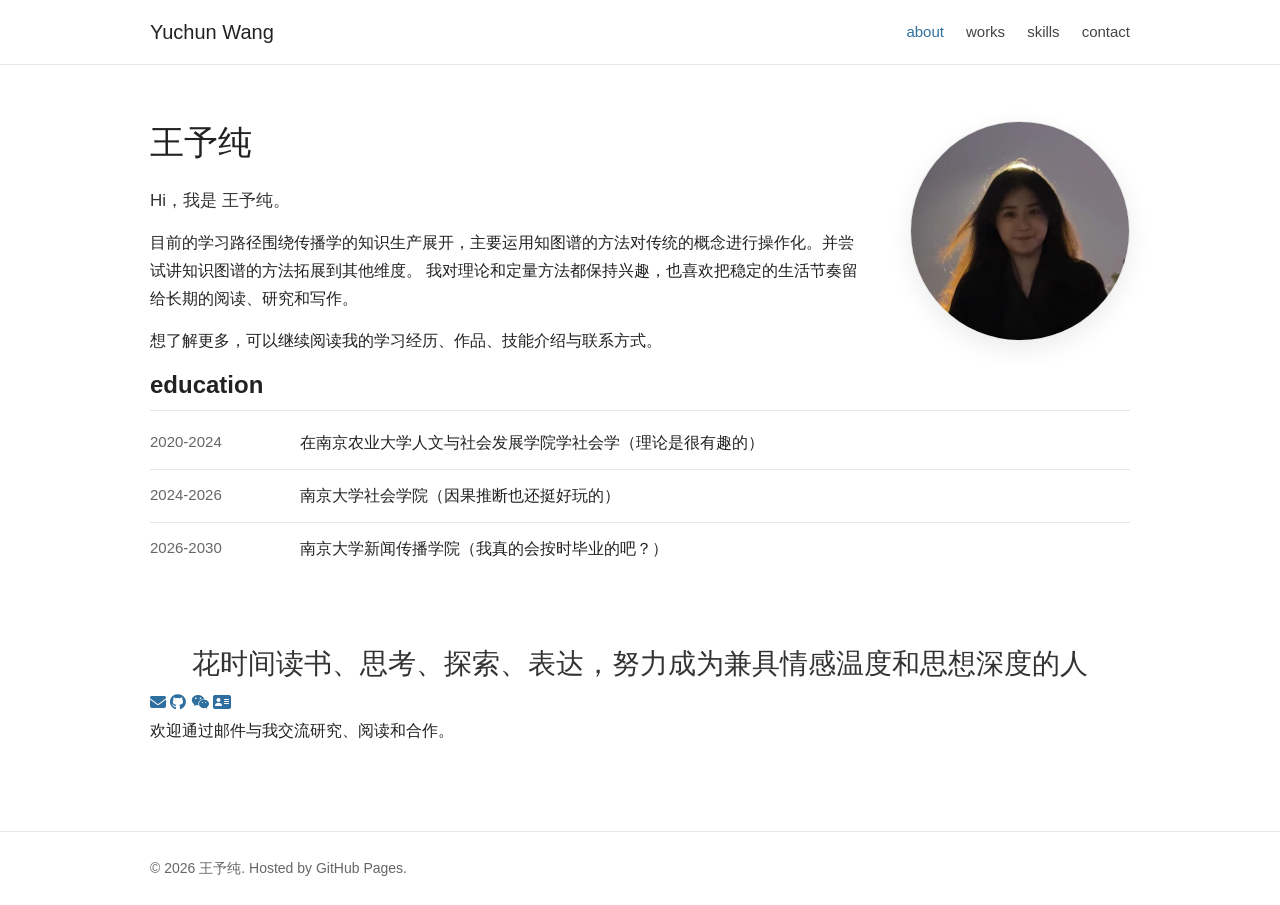
<file: index.html>
﻿<!DOCTYPE html>
<html lang="zh-CN">
<head>
  <meta charset="UTF-8">
  <meta name="viewport" content="width=device-width, initial-scale=1.0">
  <title>王予纯</title>
  <link rel="stylesheet" href="styles.css">
  <link rel="stylesheet"
  href="https://cdnjs.cloudflare.com/ajax/libs/font-awesome/6.7.2/css/all.min.css">
</head>
<body>
  <header class="site-header">
    <nav class="nav-wrap" aria-label="页面导航">
      <a class="brand" href="index.html">Yuchun Wang</a>
      <ul class="nav-links">
        <li><a class="active" href="index.html">about</a></li>
        <li><a href="works.html">works</a></li>
        <li><a href="skills.html">skills</a></li>
        <li><a href="contact.html">contact</a></li>
      </ul>
    </nav>
  </header>

  <main>
    <section class="about-grid">
      <div>
        <h1>王予纯</h1>
        <p class="lead">Hi，我是 王予纯。</p>
        <p>目前的学习路径围绕传播学的知识生产展开，主要运用知图谱的方法对传统的概念进行操作化。并尝试讲知识图谱的方法拓展到其他维度。
          我对理论和定量方法都保持兴趣，也喜欢把稳定的生活节奏留给长期的阅读、研究和写作。</p>
        
        <p>想了解更多，可以继续阅读我的学习经历、作品、技能介绍与联系方式。</p>
      </div>
      <img class="profile-photo" src="头像.jpg" alt="王予纯头像">
    </section>

    <section>
      <h2 class="education-title">education</h2>
      <ul class="timeline">
        <li>
          <span class="date">2020-2024</span>
          <span>在南京农业大学人文与社会发展学院学社会学（理论是很有趣的）</span>
        </li>
        <li>
          <span class="date">2024-2026</span>
          <span>南京大学社会学院（因果推断也还挺好玩的）</span>
        </li>
        <li>
          <span class="date">2026-2030</span>
          <span>南京大学新闻传播学院（我真的会按时毕业的吧？）</span>
        </li>
      </ul>
    </section>

    <p class="motto">花时间读书、思考、探索、表达，努力成为兼具情感温度和思想深度的人</p>
  <section class="social-contact" aria-label="联系方式">
  <div class="contact-icons">
    <a
      href="mailto:1520395201@qq.com"
      aria-label="发送邮件"
      title="Email"
    >
      <i class="fa-solid fa-envelope"></i>
    </a>

    <a
      href="https://github.com/mythoswang"
      target="_blank"
      rel="noopener noreferrer"
      aria-label="访问 GitHub"
      title="GitHub"
    >
      <i class="fa-brands fa-github"></i>
    </a>

    <a
      href="contact.html"
      aria-label="查看微信等联系方式"
      title="WeChat"
    >
      <i class="fa-brands fa-weixin"></i>
    </a>

    <a
      href="contact.html"
      aria-label="查看完整联系方式"
      title="Contact"
    >
      <i class="fa-solid fa-address-card"></i>
    </a>
  </div>

  <p class="contact-note">
    欢迎通过邮件与我交流研究、阅读和合作。
  </p>
</section>
  </main>

  <footer class="site-footer">
    <div class="footer-inner">© 2026 王予纯. Hosted by GitHub Pages.</div>
  </footer>
</body>
</html>
</file>
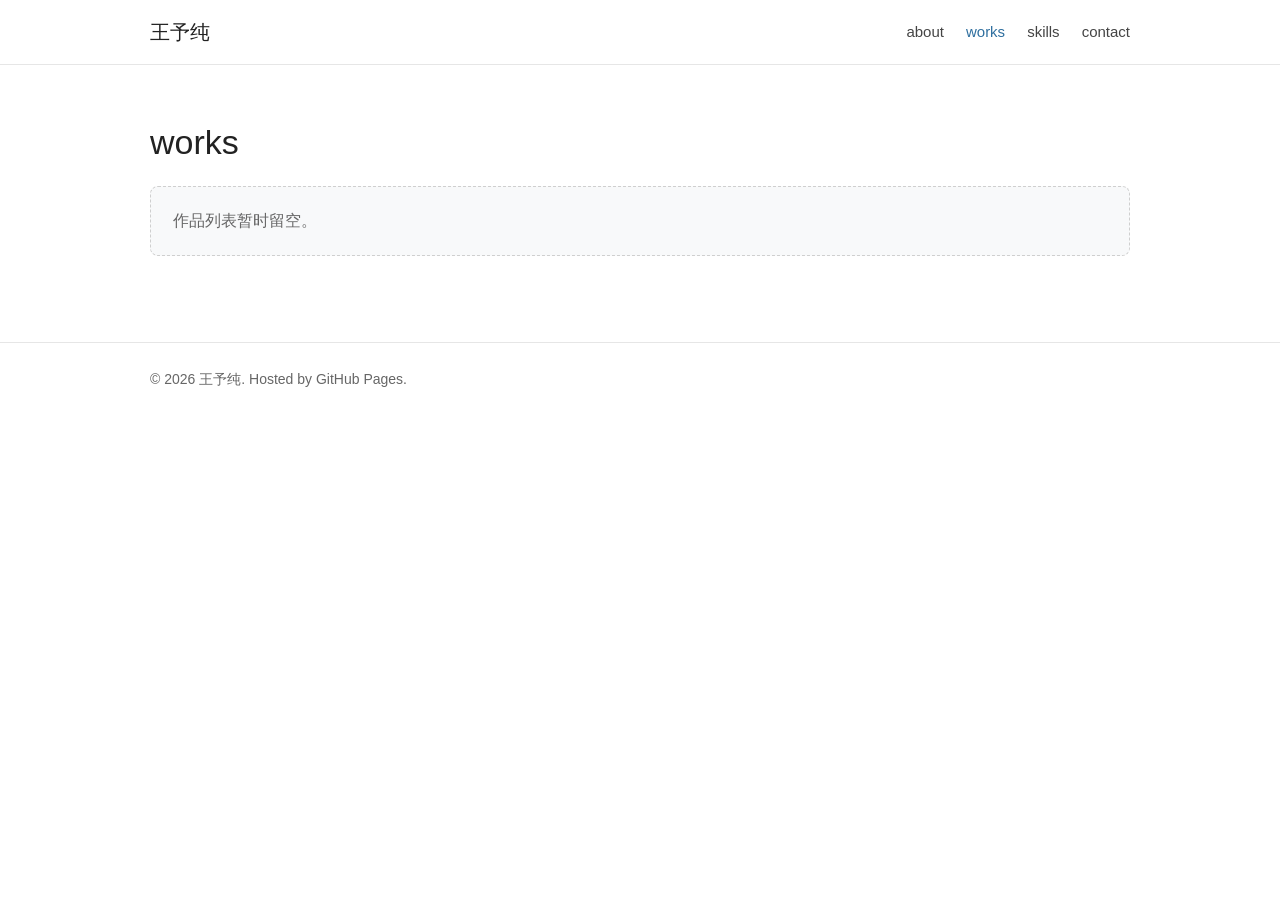
<file: works.html>
﻿<!DOCTYPE html>
<html lang="zh-CN">
<head>
  <meta charset="UTF-8">
  <meta name="viewport" content="width=device-width, initial-scale=1.0">
  <title>works | 王予纯</title>
  <link rel="stylesheet" href="styles.css">
</head>
<body>
  <header class="site-header">
    <nav class="nav-wrap" aria-label="页面导航">
      <a class="brand" href="index.html">王予纯</a>
      <ul class="nav-links">
        <li><a href="index.html">about</a></li>
        <li><a class="active" href="works.html">works</a></li>
        <li><a href="skills.html">skills</a></li>
        <li><a href="contact.html">contact</a></li>
      </ul>
    </nav>
  </header>

  <main>
    <h1>works</h1>
    <p class="works-note">作品列表暂时留空。</p>
    <!--
      添加作品的方法：
      1. 删除上面的 .works-note 占位内容。
      2. 新建作品列表，例如：
         <ol class="works-list">
           <li>
             <strong>作品标题</strong>，作品简介、发表时间、链接或其他说明。
           </li>
         </ol>
      3. 如果有多个作品，就继续复制 <li>...</li>。
      4. 可以在 styles.css 里为 .works-list 添加样式。
    -->
  </main>

  <footer class="site-footer">
    <div class="footer-inner">© 2026 王予纯. Hosted by GitHub Pages.</div>
  </footer>
</body>
</html>
</file>
<file: styles.css>
﻿:root {
  --bg: #ffffff;
  --text: #222222;
  --muted: #666666;
  --border: #e6e6e6;
  --link: #2f6f9f;
  --link-hover: #1f4f75;
  --soft: #f8f9fa;
}

* {
  box-sizing: border-box;
}

body {
  margin: 0;
  color: var(--text);
  background: var(--bg);
  font-family: "Microsoft YaHei", "PingFang SC", "Noto Sans SC", Arial, sans-serif;
  font-size: 16px;
  line-height: 1.75;
}

a {
  color: var(--link);
  text-decoration: none;
}

a:hover,
a:focus {
  color: var(--link-hover);
  text-decoration: underline;
}

.site-header {
  border-bottom: 1px solid var(--border);
  background: #ffffff;
}

.nav-wrap {
  width: min(980px, calc(100% - 40px));
  min-height: 64px;
  margin: 0 auto;
  display: flex;
  align-items: center;
  justify-content: space-between;
  gap: 24px;
}

.brand {
  color: var(--text);
  font-size: 20px;
  font-weight: 500;
  white-space: nowrap;
}

.nav-links {
  display: flex;
  align-items: center;
  justify-content: flex-end;
  gap: 22px;
  margin: 0;
  padding: 0;
  list-style: none;
  font-size: 15px;
  text-transform: lowercase;
}

.nav-links a {
  color: #444444;
}

.nav-links a:hover,
.nav-links a:focus,
.nav-links .active {
  color: var(--link);
  text-decoration: none;
}

main {
  width: min(980px, calc(100% - 40px));
  margin: 0 auto;
  padding: 56px 0 72px;
}

.about-grid {
  display: grid;
  grid-template-columns: minmax(0, 1fr) 220px;
  gap: 44px;
  align-items: start;
}

.profile-photo {
  width: 220px;
  height: 220px;
  border-radius: 50%;
  object-fit: cover;
  object-position: center;
  border: 1px solid var(--border);
  box-shadow: 0 8px 24px rgba(0, 0, 0, 0.08);
}

.cover-image {
  width: 100%;
  max-height: 220px;
  margin: 28px 0 6px;
  border-radius: 8px;
  object-fit: cover;
  border: 1px solid var(--border);
}

.feature-image {
  display: block;
  width: auto;
  max-width: 100%;
  height: auto;
  margin: 4px 0 24px;
  border-radius: 8px;
  border: 1px solid var(--border);
}

h1,
h2,
h3,
p,
ul,
ol {
  margin-top: 0;
}

h1 {
  margin-bottom: 22px;
  font-size: 34px;
  line-height: 1.25;
  font-weight: 500;
}

h2 {
  margin: 46px 0 18px;
  padding-bottom: 8px;
  border-bottom: 1px solid var(--border);
  font-size: 24px;
  line-height: 1.35;
  font-weight: 500;
  text-transform: lowercase;
}

h2:first-child {
  margin-top: 0;
}

.education-title {
  font-weight: 700;
}

h3 {
  margin-bottom: 6px;
  font-size: 18px;
  font-weight: 600;
}

p {
  margin-bottom: 14px;
}

.lead {
  color: #333333;
  font-size: 17px;
}

.motto {
  margin: 64px 0 0;
  color: #333333;
  font-family: "LiSu", "隶书", "STLiti", "华文隶书", serif;
  font-size: 28px;
  line-height: 1.8;
  text-align: center;
}

.timeline,
.plain-list,
.contact-list {
  margin: 0;
  padding: 0;
  list-style: none;
}

.timeline li {
  display: grid;
  grid-template-columns: 128px minmax(0, 1fr);
  gap: 22px;
  padding: 12px 0;
  border-bottom: 1px solid var(--border);
}

.timeline li:first-child {
  padding-top: 0;
}

.timeline li:last-child {
  border-bottom: 0;
}

.date {
  color: var(--muted);
  font-size: 15px;
  white-space: nowrap;
}

.works-note {
  padding: 20px 22px;
  border: 1px dashed #cfcfcf;
  border-radius: 8px;
  background: var(--soft);
  color: var(--muted);
}

.plain-list li {
  position: relative;
  margin-bottom: 10px;
  padding-left: 22px;
}

.plain-list li::before {
  content: "";
  position: absolute;
  top: 13px;
  left: 2px;
  width: 6px;
  height: 6px;
  border-radius: 50%;
  background: #777777;
}

.contact-list li {
  display: grid;
  grid-template-columns: 120px minmax(0, 1fr);
  gap: 18px;
  padding: 8px 0;
  border-bottom: 1px solid var(--border);
}

.contact-list li:last-child {
  border-bottom: 0;
}

.contact-list span {
  color: var(--muted);
}

.site-footer {
  border-top: 1px solid var(--border);
  color: var(--muted);
  font-size: 14px;
}

.footer-inner {
  width: min(980px, calc(100% - 40px));
  margin: 0 auto;
  padding: 24px 0;
}

@media (max-width: 760px) {
  .nav-wrap {
    width: min(100% - 28px, 980px);
    min-height: auto;
    padding: 14px 0;
    align-items: flex-start;
    flex-direction: column;
    gap: 10px;
  }

  .nav-links {
    width: 100%;
    justify-content: flex-start;
    gap: 14px;
    overflow-x: auto;
    white-space: nowrap;
  }

  main,
  .footer-inner {
    width: min(100% - 28px, 980px);
  }

  main {
    padding-top: 34px;
  }

  .about-grid {
    grid-template-columns: 1fr;
    gap: 26px;
  }

  .profile-photo {
    width: 160px;
    height: 160px;
  }

  h1 {
    font-size: 30px;
  }

  h2 {
    margin-top: 38px;
  }

  .timeline li,
  .contact-list li {
    grid-template-columns: 1fr;
    gap: 4px;
  }
}

  </main>
</file>
